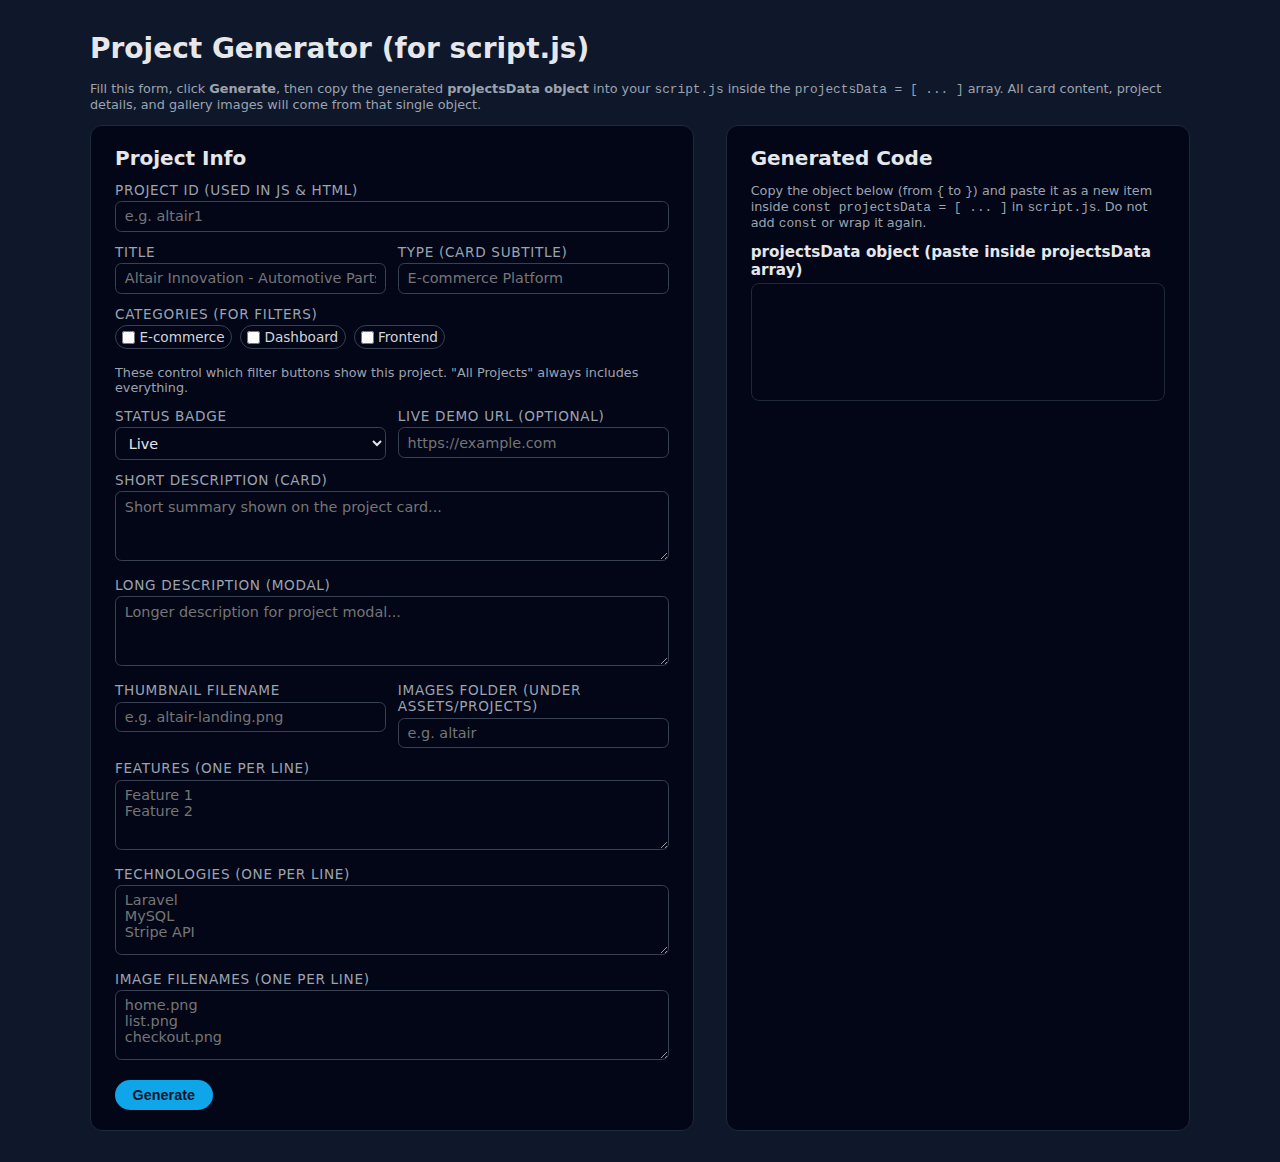
<file: project-generator.html>
<!DOCTYPE html>
<html lang="en">
<head>
    <meta charset="UTF-8" />
    <title>Project Generator - Laravel Portfolio</title>
    <meta name="viewport" content="width=device-width, initial-scale=1" />
    <style>
        body {
            font-family: system-ui, -apple-system, BlinkMacSystemFont, "Segoe UI", sans-serif;
            margin: 0;
            padding: 2rem;
            background: #0f172a;
            color: #e5e7eb;
        }
        h1 {
            margin-top: 0;
            margin-bottom: 1rem;
            font-size: 1.75rem;
        }
        .page {
            max-width: 1100px;
            margin: 0 auto;
        }
        .grid {
            display: grid;
            grid-template-columns: 1.3fr 1fr;
            gap: 2rem;
        }
        .card {
            background: #020617;
            border-radius: 0.75rem;
            border: 1px solid #1f2937;
            padding: 1.25rem 1.5rem;
        }
        .card h2 {
            margin-top: 0;
            font-size: 1.25rem;
            margin-bottom: 0.75rem;
        }
        label {
            display: block;
            font-size: 0.85rem;
            text-transform: uppercase;
            letter-spacing: 0.05em;
            color: #9ca3af;
            margin-bottom: 0.2rem;
        }
        input[type="text"],
        textarea,
        select {
            width: 100%;
            padding: 0.4rem 0.55rem;
            border-radius: 0.4rem;
            border: 1px solid #374151;
            background: #020617;
            color: #e5e7eb;
            font-family: inherit;
            font-size: 0.9rem;
            box-sizing: border-box;
        }
        textarea {
            min-height: 70px;
            resize: vertical;
        }
        .row {
            display: grid;
            grid-template-columns: repeat(2, minmax(0, 1fr));
            gap: 0.75rem;
        }
        .field {
            margin-bottom: 0.75rem;
        }
        .categories {
            display: flex;
            flex-wrap: wrap;
            gap: 0.5rem;
            font-size: 0.85rem;
        }
        .categories label {
            display: inline-flex;
            align-items: center;
            gap: 0.25rem;
            padding: 0.2rem 0.4rem;
            border-radius: 999px;
            border: 1px solid #374151;
            cursor: pointer;
            text-transform: none;
            letter-spacing: normal;
            color: #d1d5db;
        }
        .categories input[type="checkbox"] {
            margin: 0;
        }
        button {
            display: inline-flex;
            align-items: center;
            justify-content: center;
            gap: 0.35rem;
            padding: 0.45rem 1.1rem;
            border-radius: 999px;
            border: none;
            background: #0ea5e9;
            color: #0f172a;
            font-weight: 600;
            font-size: 0.9rem;
            cursor: pointer;
            margin-top: 0.25rem;
        }
        button:hover {
            background: #38bdf8;
        }
        .outputs {
            display: grid;
            grid-template-columns: 1fr;
            gap: 0.75rem;
            margin-top: 0.75rem;
        }
        .outputs h3 {
            margin: 0 0 0.25rem 0;
            font-size: 0.95rem;
        }
        .small {
            font-size: 0.8rem;
            color: #9ca3af;
        }
        .code-output {
            font-family: ui-monospace, SFMono-Regular, Menlo, Monaco, Consolas, "Liberation Mono", "Courier New", monospace;
            font-size: 0.78rem;
            background: #020617;
            border-radius: 0.5rem;
            border: 1px solid #1f2937;
            padding: 0.5rem 0.65rem;
            min-height: 100px;
            white-space: pre;
        }
        @media (max-width: 900px) {
            .grid {
                grid-template-columns: 1fr;
            }
        }
    </style>
</head>
<body>
<div class="page">
    <h1>Project Generator (for script.js)</h1>
    <p class="small">Fill this form, click <strong>Generate</strong>, then copy the generated <strong>projectsData object</strong> into your <code>script.js</code> inside the <code>projectsData = [ ... ]</code> array. All card content, project details, and gallery images will come from that single object.</p>

    <div class="grid">
        <div class="card">
            <h2>Project Info</h2>
            <div class="field">
                <label for="id">Project ID (used in JS & HTML)</label>
                <input id="id" type="text" placeholder="e.g. altair1" />
            </div>
            <div class="row">
                <div class="field">
                    <label for="title">Title</label>
                    <input id="title" type="text" placeholder="Altair Innovation - Automotive Parts" />
                </div>
                <div class="field">
                    <label for="type">Type (card subtitle)</label>
                    <input id="type" type="text" placeholder="E-commerce Platform" />
                </div>
            </div>
            <div class="field">
                <label>Categories (for filters)</label>
                <div class="categories">
                    <label><input type="checkbox" value="ecommerce" class="cat"> E-commerce</label>
                    <label><input type="checkbox" value="dashboard" class="cat"> Dashboard</label>
                    <label><input type="checkbox" value="frontend" class="cat"> Frontend</label>
                </div>
                <p class="small">These control which filter buttons show this project. "All Projects" always includes everything.</p>
            </div>
            <div class="row">
                <div class="field">
                    <label for="status">Status badge</label>
                    <select id="status">
                        <option value="live">Live</option>
                        <option value="private">Private</option>
                    </select>
                </div>
                <div class="field">
                    <label for="liveUrl">Live Demo URL (optional)</label>
                    <input id="liveUrl" type="text" placeholder="https://example.com" />
                </div>
            </div>
            <div class="field">
                <label for="shortDesc">Short description (card)</label>
                <textarea id="shortDesc" placeholder="Short summary shown on the project card..."></textarea>
            </div>
            <div class="field">
                <label for="longDesc">Long description (modal)</label>
                <textarea id="longDesc" placeholder="Longer description for project modal..."></textarea>
            </div>
            <div class="row">
                <div class="field">
                    <label for="thumbFile">Thumbnail filename</label>
                    <input id="thumbFile" type="text" placeholder="e.g. altair-landing.png" />
                </div>
                <div class="field">
                    <label for="folder">Images folder (under assets/projects)</label>
                    <input id="folder" type="text" placeholder="e.g. altair" />
                </div>
            </div>
            <div class="field">
                <label for="features">Features (one per line)</label>
                <textarea id="features" placeholder="Feature 1&#10;Feature 2"></textarea>
            </div>
            <div class="field">
                <label for="tech">Technologies (one per line)</label>
                <textarea id="tech" placeholder="Laravel&#10;MySQL&#10;Stripe API"></textarea>
            </div>
            <div class="field">
                <label for="images">Image filenames (one per line)</label>
                <textarea id="images" placeholder="home.png&#10;list.png&#10;checkout.png"></textarea>
            </div>
            <button id="generateBtn">Generate</button>
        </div>

        <div class="card">
            <h2>Generated Code</h2>
            <p class="small">Copy the object below (from <code>{</code> to <code>}</code>) and paste it as a new item inside <code>const projectsData = [ ... ]</code> in <code>script.js</code>. Do not add <code>const</code> or wrap it again.</p>
            <div class="outputs">
                <div>
                    <h3>projectsData object (paste inside projectsData array)</h3>
                    <div id="projectsDataOut" class="code-output"></div>
                </div>
            </div>
        </div>
    </div>
</div>

<script>
function getLines(id) {
    return document.getElementById(id).value
        .split(/\r?\n/)
        .map(l => l.trim())
        .filter(Boolean);
}

function esc(str) {
    return str.replace(/`/g, '\\`');
}

function generate() {
    const id = document.getElementById('id').value.trim();
    if (!id) {
        alert('Please enter a project ID');
        return;
    }
    const title = document.getElementById('title').value.trim() || 'Project Title';
    const type = document.getElementById('type').value.trim() || 'Project Type';
    const status = document.getElementById('status').value || 'live';
    const liveUrl = document.getElementById('liveUrl').value.trim();
    const shortDesc = document.getElementById('shortDesc').value.trim() || 'Short description...';
    const longDesc = document.getElementById('longDesc').value.trim() || shortDesc;
    const folder = document.getElementById('folder').value.trim() || id;
    const thumbFile = document.getElementById('thumbFile').value.trim() || 'thumb.png';

    const cats = Array.from(document.querySelectorAll('.cat:checked')).map(c => c.value);
    const features = getLines('features');
    const tech = getLines('tech');
    const images = getLines('images');

    const projObj = `{
  id: '${id}',
  categories: [${cats.map(c => `'${c}'`).join(', ')}],
  type: '${esc(type)}',
  title: '${esc(title)}',
  shortDescription: '${esc(shortDesc)}',
  status: '${status}',
  liveUrl: ${liveUrl ? `'${esc(liveUrl)}'` : 'null'},
  thumbnail: 'assets/projects/${folder}/${thumbFile}',
  description: '${esc(longDesc)}',
  features: [
    ${features.map(f => `'${esc(f)}'`).join(',\n    ')}
  ],
  technologies: [
    ${tech.map(t => `'${esc(t)}'`).join(',\n    ')}
  ],
  imagesBasePath: 'assets/projects/${folder}/',
  images: [
    ${images.map(i => `'${esc(i)}'`).join(',\n    ')}
  ]
}`;
    
    document.getElementById('projectsDataOut').textContent = projObj;
}

document.getElementById('generateBtn').addEventListener('click', generate);
</script>
</body>
</html>
</file>
